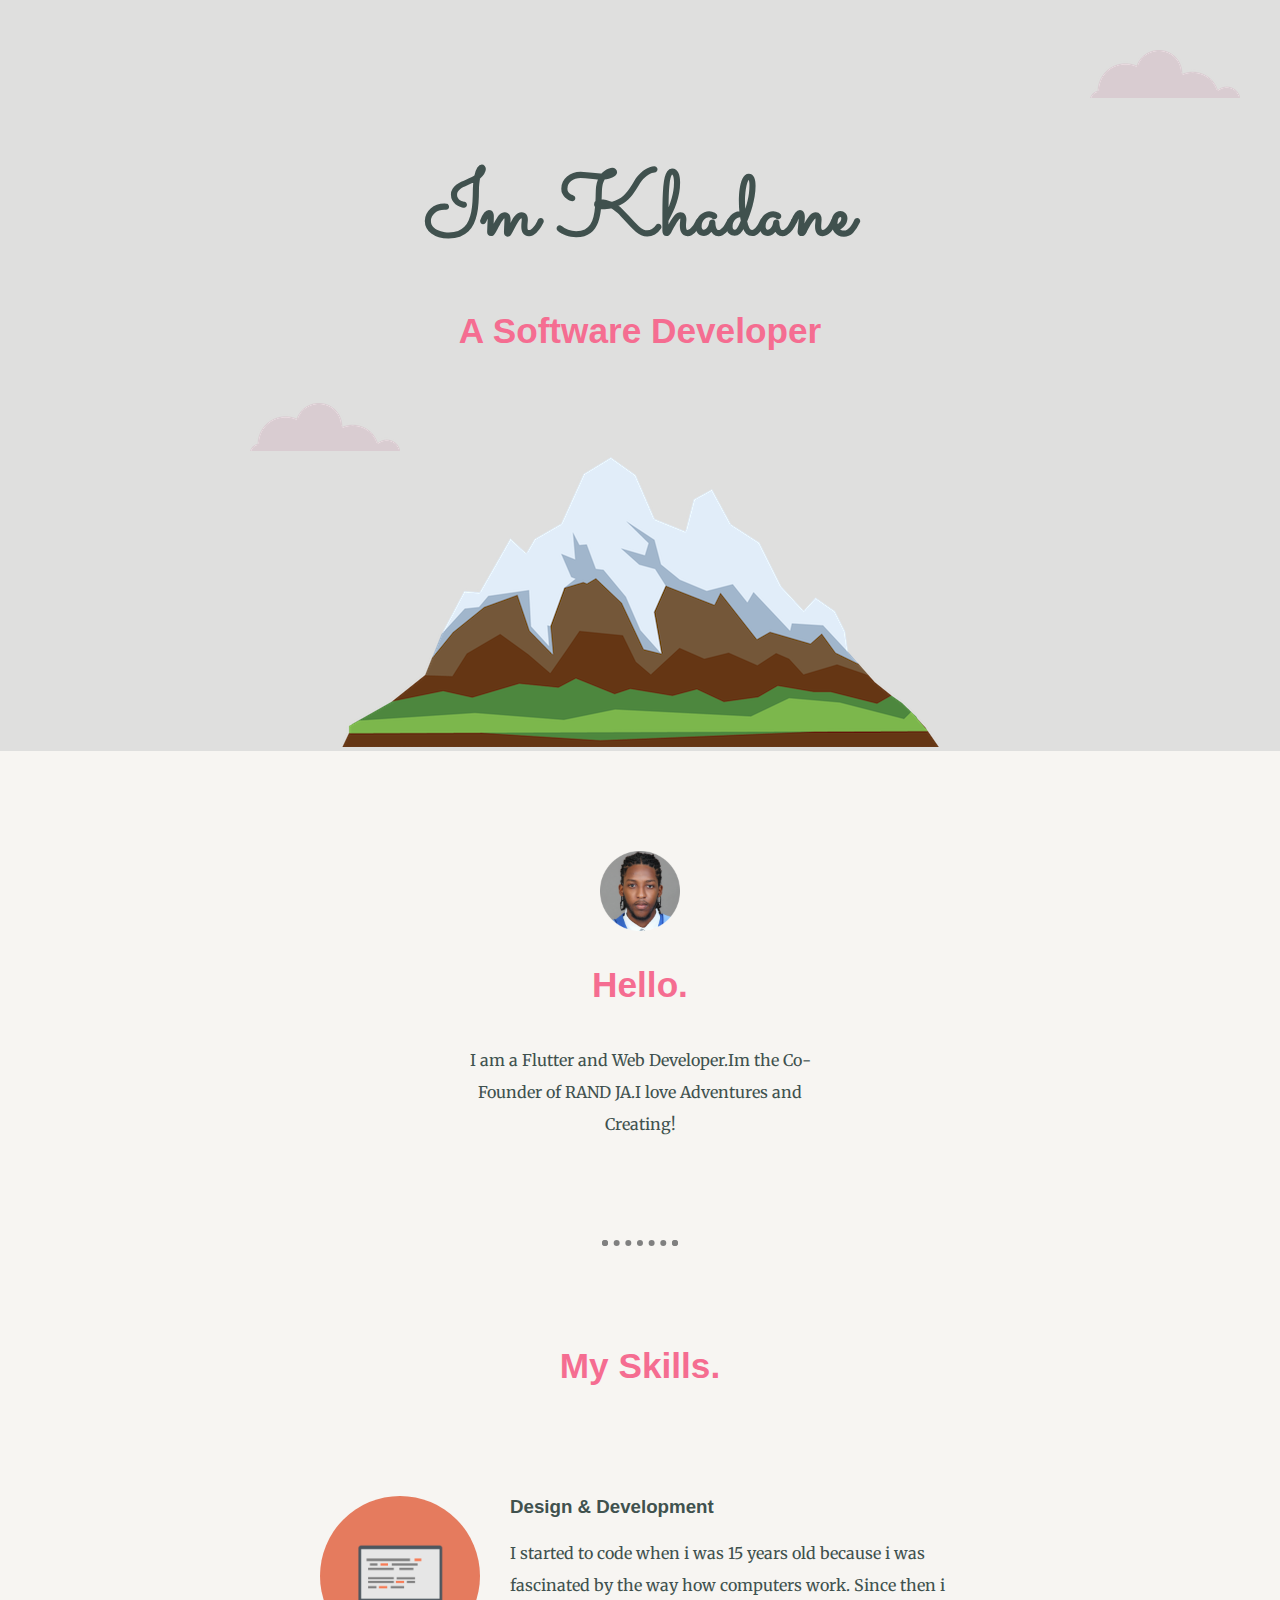
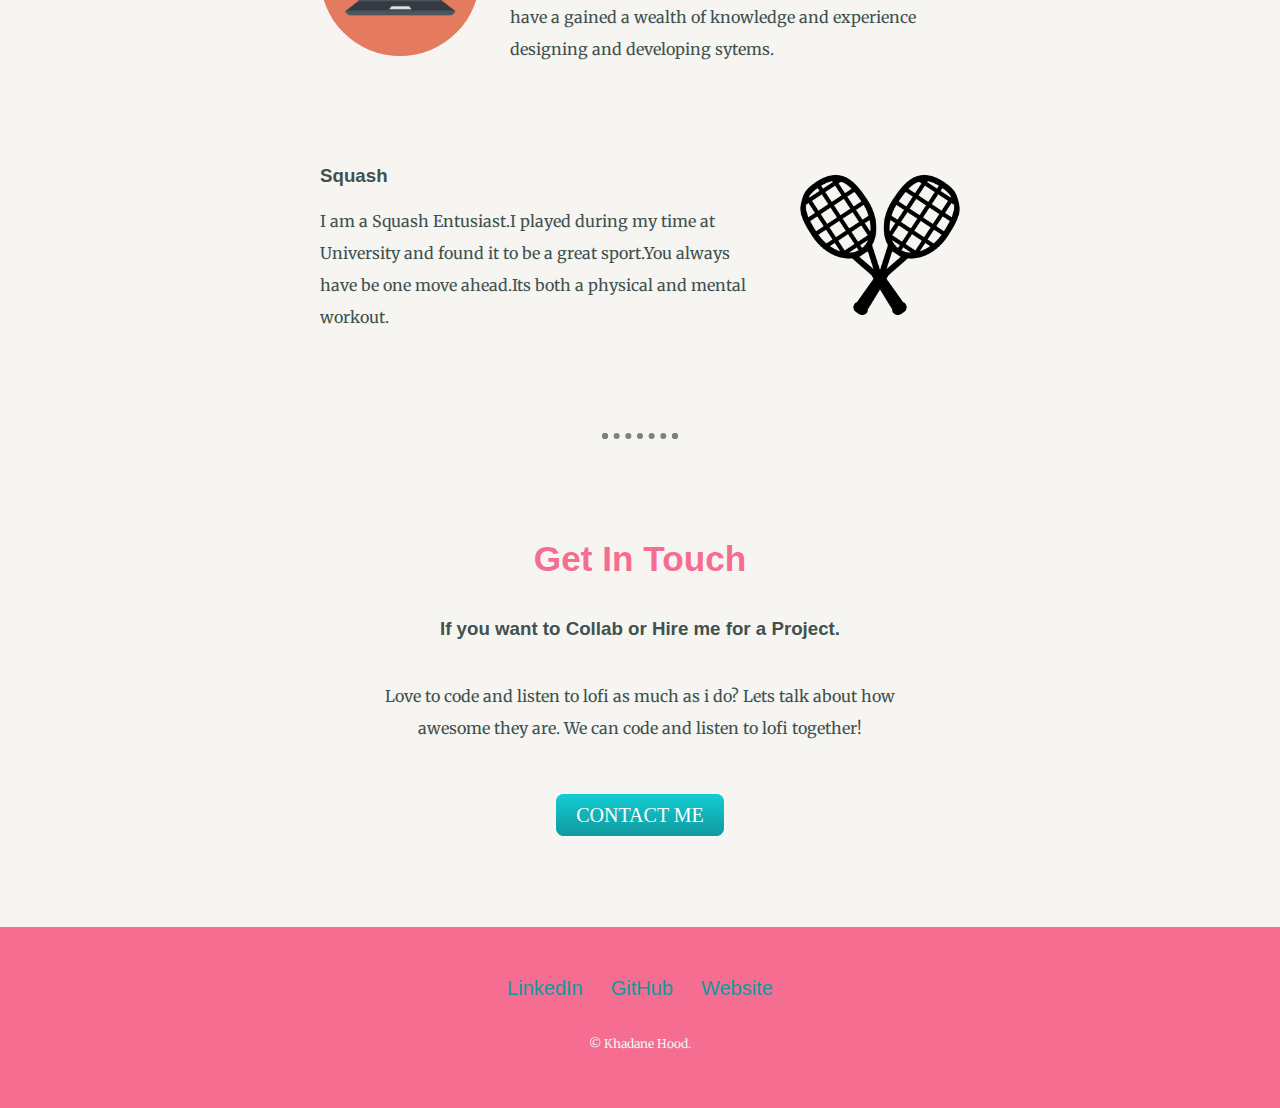
<file: index.html>
<!DOCTYPE html>
<html lang="en" dir="ltr">
  <head>
    <meta charset="utf-8">
    <title>Khadane Hood</title>
    <link rel="stylesheet" href="styles.css">
    <link rel="icon" href="favicon.ico">
    <link href="https://fonts.googleapis.com/css2?family=Merriweather:wght@300&family=Montserrat:wght@100&family=Sacramento&display=swap" rel="stylesheet">
  </head>
  <body>
    <div class="top-container">
      <img class="top-cloud" src="images/cloud.png" alt="cloud image">
      <h1>Im Khadane</h1>
      <h2> A Software Developer</h2>
      <img class="bottom-cloud" src="images/cloud.png" alt="cloud image">
      <img src="images/mountain.png" alt="mountain image">
    </div>

    <div class="middle-container">
      <div class="profile">
        <img height="80px" src="images\dane.png" alt="profile-pic">
        <h2>Hello.</h2>
        <p class="intro">I am a Flutter and Web Developer.Im the Co-Founder of RAND JA.I love Adventures and Creating!
        </p>
      </div>
      <hr>
      <div class="skills">
        <h2>My Skills.</h2>
        <div class="skill-row">
          <img class="skill-image1" src="images\computer.png" alt="skill image">
          <h3>Design & Development</h3>
          <p>I started to code when i was 15 years old because i was fascinated by the way how computers work.
          Since then i have a gained a wealth of knowledge and experience designing and developing sytems.</p>
        </div>
        <div class="skill-row">
          <img class="skill-image2" src="images\squash-rackets.png" alt="skill image">
          <h3>Squash</h3>
          <p >I am a Squash Entusiast.I played during my time at University and found it to be a great sport.You always have
          be one move ahead.Its both a physical and mental workout.</p>
        </div>
      </div>
      <hr>
      <div class="contact-me">
        <h2>Get In Touch</h2>
        <h3>If you want to Collab or Hire me for a Project.</h3>
        <p class="contact-message">Love to code and listen to lofi as much as i do? Lets talk about how awesome they are. We can code and listen to lofi together!</p>
        <a class="btn" href="mailto:khadaneh@gmail.com">CONTACT ME</a>
      </div>
    </div>


    <div class="bottom-container">
      <a class="footer-link" href="https://www.linkedin.com/in/khadane-hood-2a12b8206/">LinkedIn</a>
      <a class="footer-link" href="https://github.com/retro-dane/workbite_dev">GitHub</a>
      <a class="footer-link" href="https://www.appbrewery.co/">Website</a>
      <p class="copyright">© Khadane Hood.</p>
    </div>


  </body>
</html>
</file>
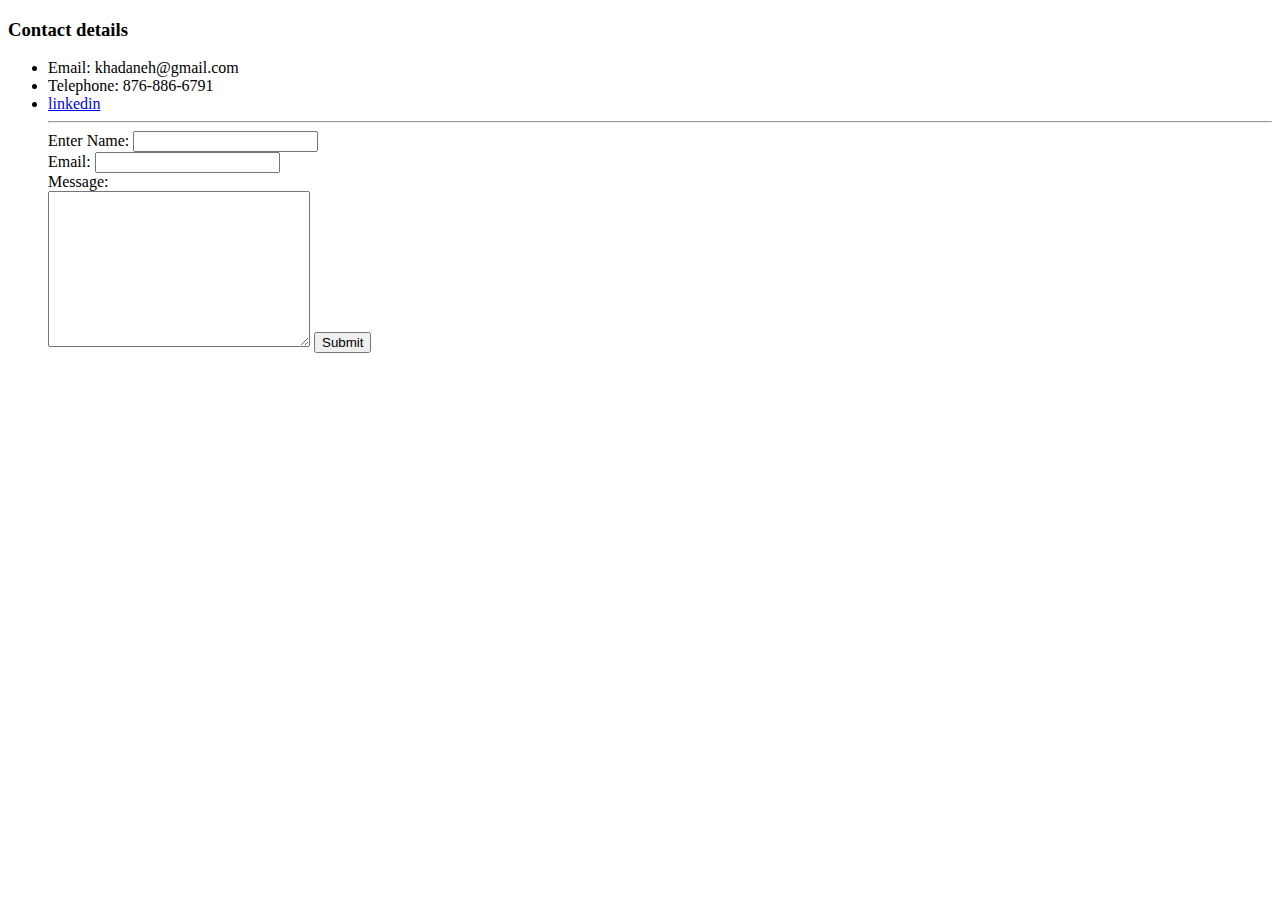
<file: contact.html>
<!DOCTYPE html>
<html lang="en" dir="ltr">
  <head>
    <meta charset="utf-8">
    <title>Contact</title>
  </head>
  <body>
    <h3>Contact details</h3>
    <ul>
      <li>Email: khadaneh@gmail.com</li>
      <li>Telephone: 876-886-6791</li>
      <li><a href="https://www.linkedin.com/in/khadane-hood-2a12b8206/">linkedin</a></li>
      <hr>
      <form action="mailto:khadanehood@gmail.com" method="post" enctype="text/plain">
        <label>Enter Name:</label>
        <input type="text" name="name" value="">
        <br>
        <label>Email:</label>
        <input type="email" name="email" value="">
        <br>
        <label>Message:</label>
        <br>
        <textarea name="message" rows="10" cols="30"></textarea>
        <input type="submit" name="">
      </form>

    </ul>
  </body>
</html>
</file>
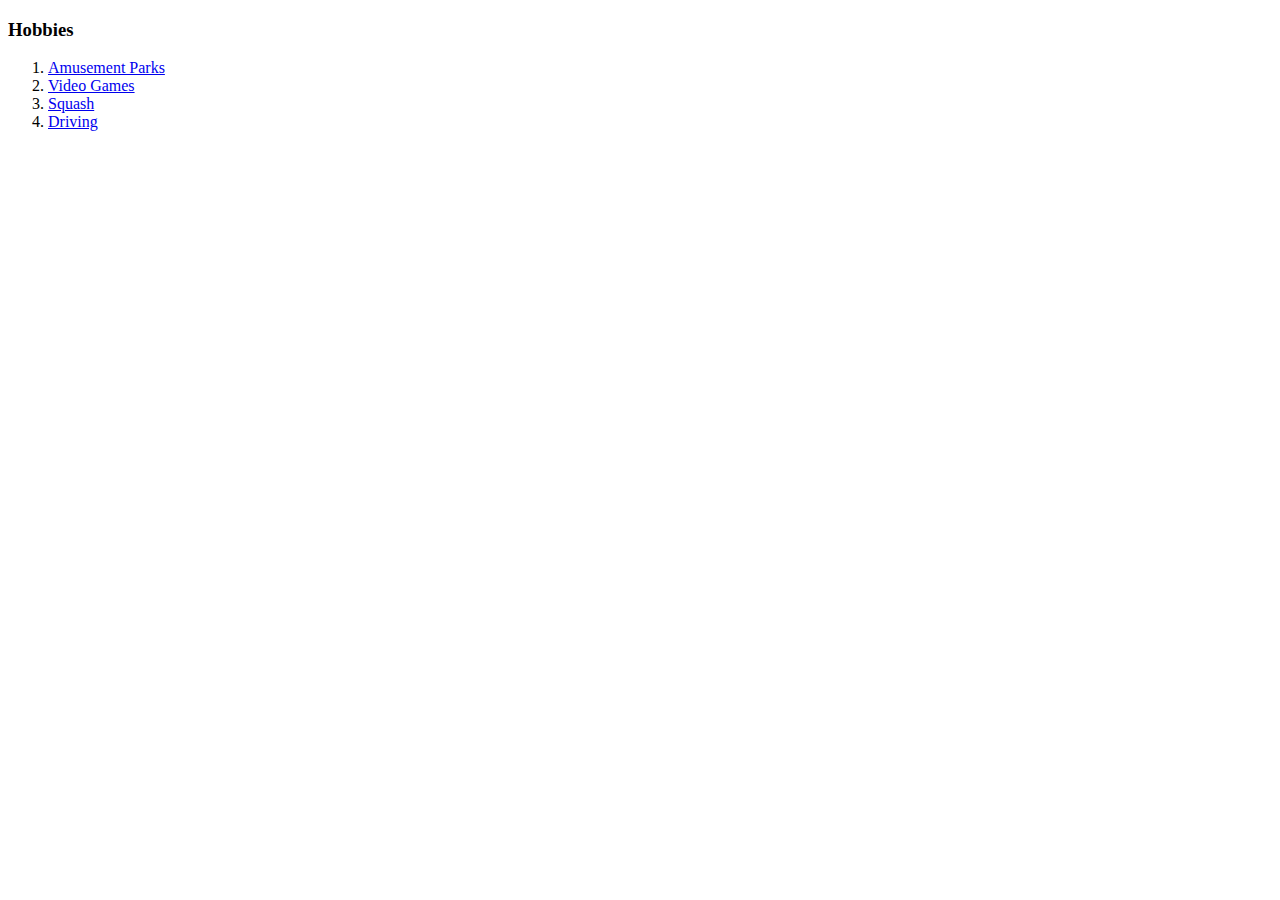
<file: hobbies.html>
<!DOCTYPE html>
<html lang="en" dir="ltr">
  <head>
    <meta charset="utf-8">
    <title>My Hobbies</title>
  </head>
  <body>
    <h3>Hobbies</h3>
    <ol>
      <li><a href="https://www.knotts.com/">Amusement Parks</a></li>
      <li><a href="https://www.rockstargames.com/gta-v">Video Games</a></li>
      <li><a href="https://en.wikipedia.org/wiki/Squash_(sport)">Squash</a></li>
      <li><a href="https://www.youtube.com/watch?v=zzxaD3AsexA">Driving</a></li>
    </ol>
  </body>
</html>
</file>
<file: styles.css>
body{
  margin: 0;
  text-align: center;
  font-family: 'Merriweather',serif;
  background-color: #F7F5F2;
  color: #40514E;

}


h1{
  margin-top: 50px;
  font-size: 5.62em;
  font-family: 'Sacramento',cursive;
  margin: 50px auto 0 auto;
}

h2{
  font-family: 'Monsterrat',sans-serif;
  font-size: 2.2rem;
  color: #F56D91;
  padding-bottom: 10px;

}

h3{
  font-family: 'Monsterrat',sans-serif;
}

p{
  line-height: 2;
}

hr{
  border: dotted 6px;
  color: grey;
  border-bottom: none;
  width: 5%;
  margin:100px auto;
}
a{
  color: #11999e;
  font-family: Monsterrat,sans-serif;
  margin: 10px 12px;
  text-decoration: none;
  font-size: 20PX;
}

a:hover{
color:#EAF6F6;
}

.copyright{
color: #EAF6F6;
font-size: 0.75rem;
padding: 20px 0;

}

.intro{
  width: 30%;
  margin:auto;
}

.skill-image1{
  border-radius: 50%;
  width: 25%;
  float: left;
  margin-right: 30px;
}
.skill-image2{
  border-radius: 30%;
  width: 25%;
  float: right;
  margin-left: 30px;
}

.skill-row{
width: 50%;
margin:auto;
margin:100px auto 100px auto;
text-align: left;
}

.top-container{
background-color: #DFDFDE;
position: relative;
padding-top: 100px;
}

.middle-container{
    margin:100px 0;
}

.bottom-container{
  background-color: #F56D91;
  padding: 50px 0 20px;
}

.bottom-cloud{
  position: absolute;
}

.top-cloud{
position: absolute;
right: 40px;
top: 50px;
}
.bottom-cloud{
  position: absolute;
  left:250px;
  bottom: 300px;
}
.contact-message{
  width: 40%;
  margin:40px auto 60px;
}
.btn {
  background: #11cdd4;
  background-image: -webkit-linear-gradient(top, #11cdd4, #11999e);
  background-image: -moz-linear-gradient(top, #11cdd4, #11999e);
  background-image: -ms-linear-gradient(top, #11cdd4, #11999e);
  background-image: -o-linear-gradient(top, #11cdd4, #11999e);
  background-image: linear-gradient(to bottom, #11cdd4, #11999e);
  -webkit-border-radius: 8;
  -moz-border-radius: 8;
  border-radius: 8px;
  font-family: Monsterrat;
  color: #ffffff;
  font-size: 20px;
  padding: 10px 20px 10px 20px;
  text-decoration: none;
}

.btn:hover {
  background: #30e3cb;
  background-image: -webkit-linear-gradient(top, #30e3cb, #2bc4ad);
  background-image: -moz-linear-gradient(top, #30e3cb, #2bc4ad);
  background-image: -ms-linear-gradient(top, #30e3cb, #2bc4ad);
  background-image: -o-linear-gradient(top, #30e3cb, #2bc4ad);
  background-image: linear-gradient(to bottom, #30e3cb, #2bc4ad);
  text-decoration: none;
}
</file>
